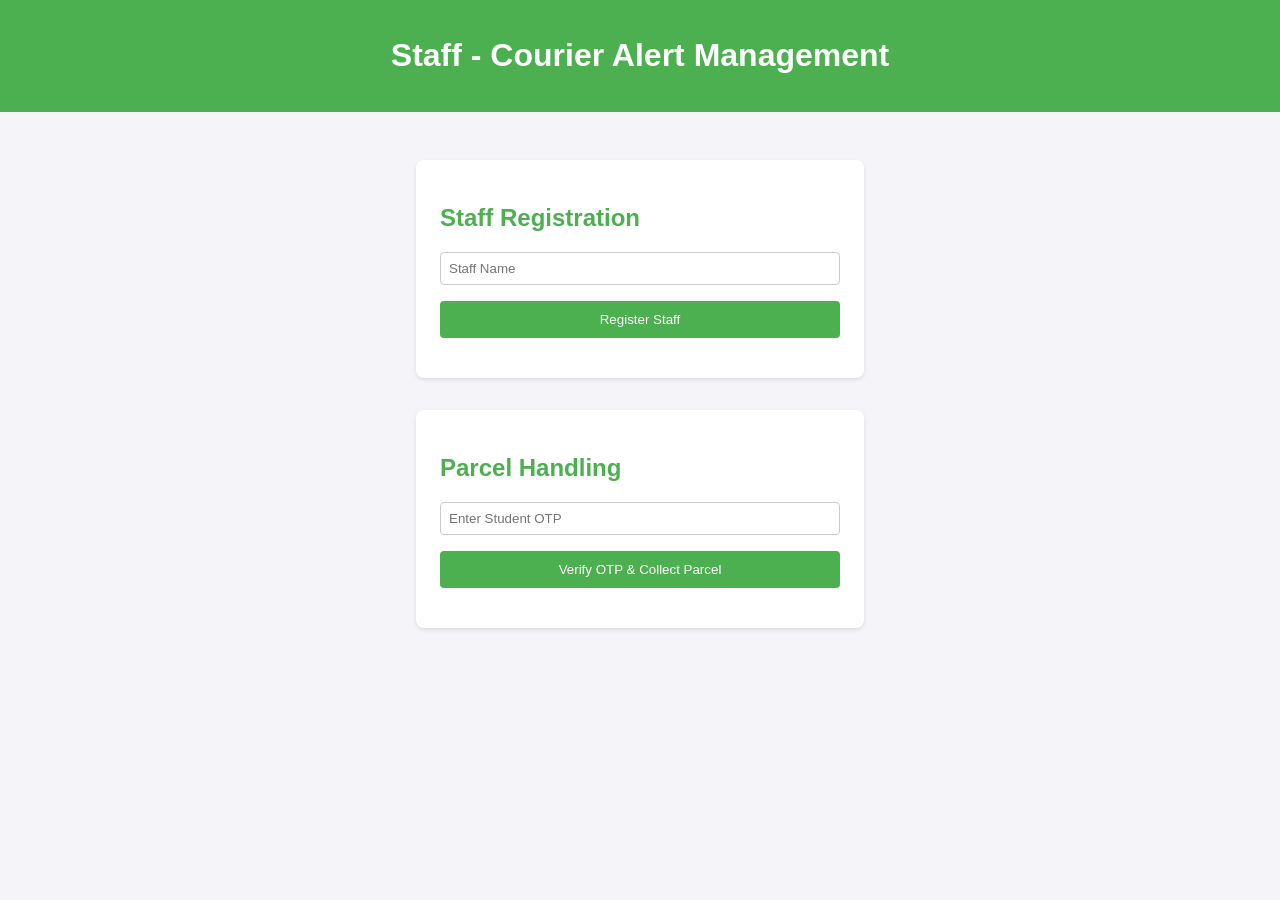
<file: index.html>
<!DOCTYPE html>
<html lang="en">
<head>
  <meta charset="UTF-8">
  <meta name="viewport" content="width=device-width, initial-scale=1.0">
  <title>Staff - Courier Alert Management</title>
  <link rel="stylesheet" href="style.css">
</head>
<body>
  <header>
    <h1>Staff - Courier Alert Management</h1>
  </header>
  
  <main>

    <section id="staff-registration">
        <h2>Staff Registration</h2>
        <form id="staff-form">
          <input type="text" id="staff-name" placeholder="Staff Name" required>
          <button type="submit">Register Staff</button>
        </form>
        <div id="registered-staff-info"></div>
        <div id="staff-otp-info"></div>
      </section>
      
      <section id="staff-verify">
        <h2>Parcel Handling</h2>
        <form id="parcel-staff-form">
          <input type="text" id="student-otp" placeholder="Enter Student OTP" required>
          <button type="submit">Verify OTP & Collect Parcel</button>
        </form>
        <div id="notification"></div>
      </section>

  </main>

  <script src="staff.js"></script>
</body>
</html>
</file>
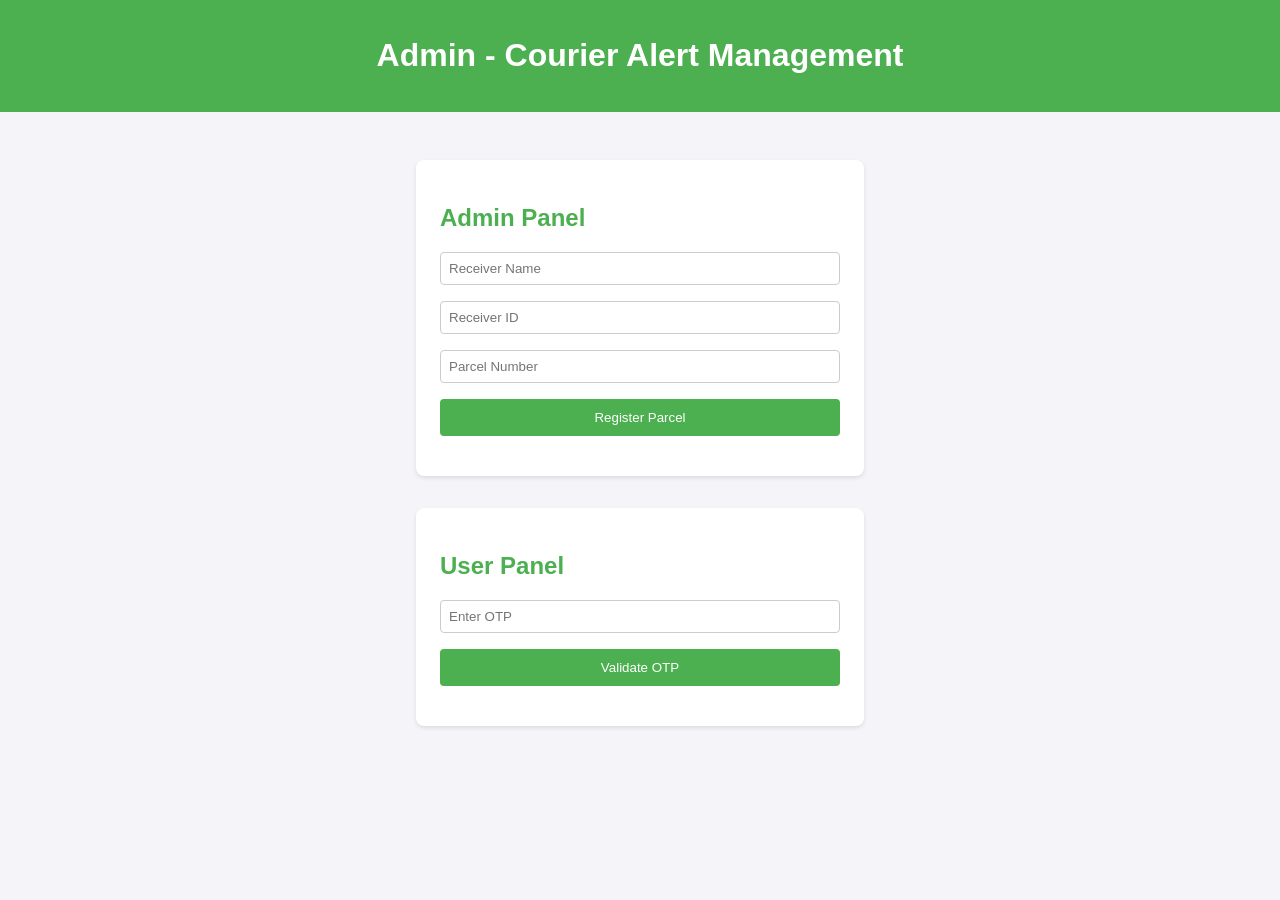
<file: admin.html>
<!DOCTYPE html>
<html lang="en">
<head>
  <meta charset="UTF-8">
  <meta name="viewport" content="width=device-width, initial-scale=1.0">
  <title>Admin - Courier Alert Management</title>
  <link rel="stylesheet" href="style.css">
</head>
<body>
  <header>
    <h1>Admin - Courier Alert Management</h1>
  </header>
  
  <main>
    <section id="admin-panel">
      <h2>Admin Panel</h2>
      <form id="parcel-form">
        <input type="text" id="receiver-name" placeholder="Receiver Name" required>
        <input type="text" id="receiver-id" placeholder="Receiver ID" required>
        <input type="text" id="parcel-number" placeholder="Parcel Number" required>
        <button type="submit">Register Parcel</button>
      </form>
      <div id="otp-info"></div>
    </section>
    
    <section id="user-panel">
      <h2>User Panel</h2>
      <form id="otp-validation-form">
        <input type="text" id="otp-input" placeholder="Enter OTP" required>
        <button type="submit">Validate OTP</button>
      </form>
      <div id="validation-result"></div>
    </section>
  </main>

  <script src="admin.js"></script>
</body>
</html>
</file>
<file: style.css>
/* General Styling */
body {
    font-family: Arial, sans-serif;
    margin: 0;
    padding: 0;
    background-color: #f4f4f9;
    color: #333;
  }
  
  header {
    background-color: #4CAF50;
    color: white;
    padding: 1rem 0;
    text-align: center;
  }
  
  main {
    display: flex;
    flex-direction: column;
    align-items: center;
    margin: 2rem;
  }
  
  section {
    background: white;
    border-radius: 8px;
    padding: 1.5rem;
    margin: 1rem;
    box-shadow: 0 2px 4px rgba(0, 0, 0, 0.1);
    width: 100%;
    max-width: 400px;
  }
  
  h2 {
    color: #4CAF50;
  }
  
  form {
    display: flex;
    flex-direction: column;
  }
  
  input {
    margin-bottom: 1rem;
    padding: 0.5rem;
    border: 1px solid #ccc;
    border-radius: 4px;
  }
  
  button {
    background-color: #4CAF50;
    color: white;
    border: none;
    padding: 0.7rem;
    border-radius: 4px;
    cursor: pointer;
  }
  
  button:hover {
    background-color: #45a049;
  }
  
  #otp-info, #validation-result {
    margin-top: 1rem;
    font-weight: bold;
  }
  #staff-registration, #staff-verify {
    background: white;
    border-radius: 8px;
    padding: 1.5rem;
    margin: 1rem;
    box-shadow: 0 2px 4px rgba(0, 0, 0, 0.1);
    width: 100%;
    max-width: 400px;
  }
  
  #registered-staff-info, #notification {
    margin-top: 1rem;
    font-weight: bold;
    color: #4CAF50;
  }

  #receiver-verification {
    background: white;
    border-radius: 8px;
    padding: 1.5rem;
    margin: 1rem;
    box-shadow: 0 2px 4px rgba(0, 0, 0, 0.1);
    width: 100%;
    max-width: 400px;
  }
  
  #receiver-collection-result {
    margin-top: 1rem;
    font-weight: bold;
    color: #4CAF50;
  }

  #staff-otp-info, #validation-result {
    margin-top: 1rem;
    font-weight: bold;
  }
</file>
